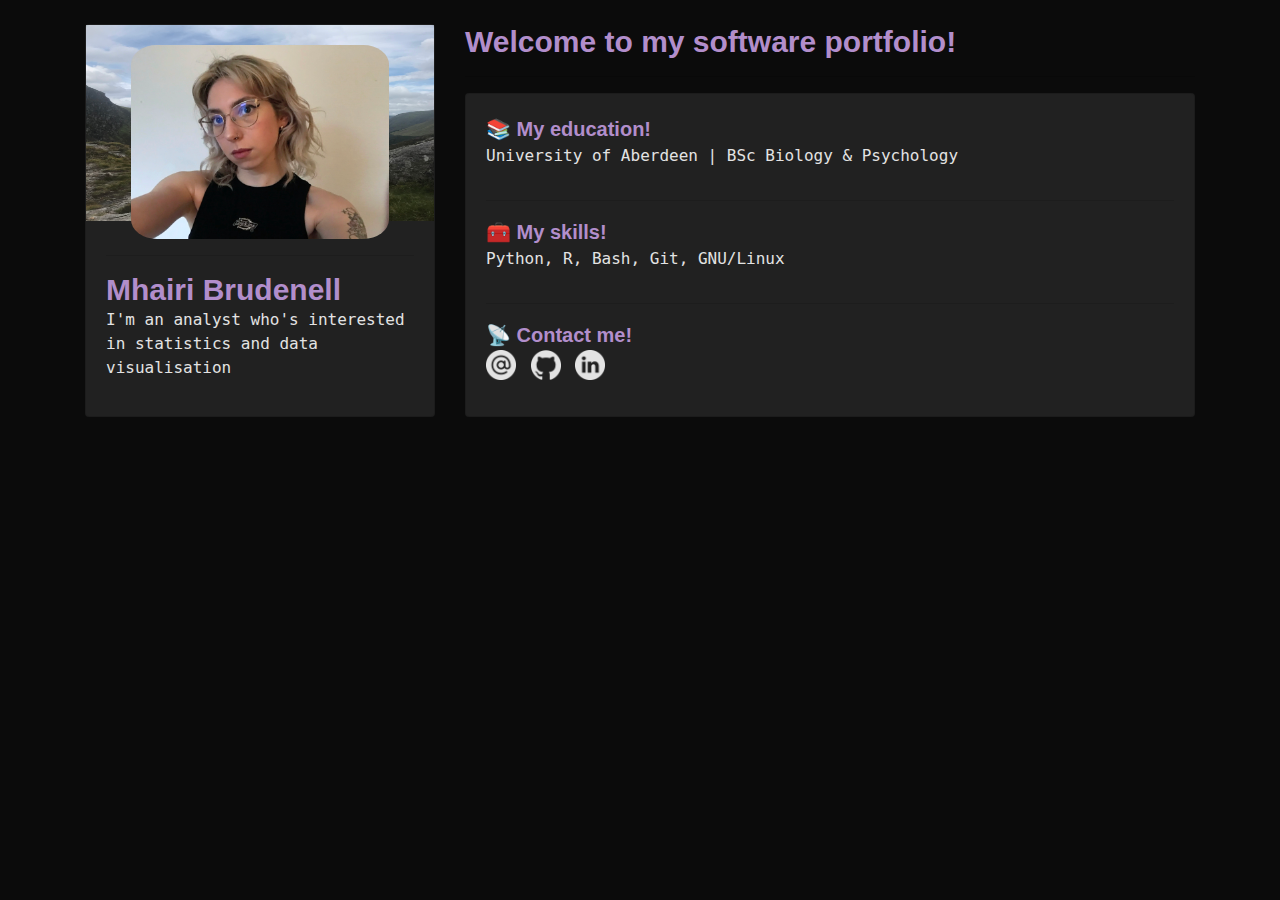
<file: index.html>
<!DOCTYPE html>
<html>

<head>
    <link href="main.css" rel="stylesheet" type="text/css">
    <link rel="stylesheet" href="https://cdn.jsdelivr.net/npm/bootstrap@4.4.1/dist/css/bootstrap.min.css" integrity="sha384-Vkoo8x4CGsO3+Hhxv8T/Q5PaXtkKtu6ug5TOeNV6gBiFeWPGFN9MuhOf23Q9Ifjh" crossorigin="anonymous">

    <style>
        body {
            font-family: monospace;
            font-weight: 500;
            color: #e3e3e3;
        }
    </style>

</head>

<body>
    <br>

    <div class="container">

        <div class="row">

            <!-- profile card -->
            <div class="col-md-4">
                <div class="card card-body" id="profile-wrapper">
                    <img id="profile-pic" src="images/profile_pic.jpg" class="img-fluid">
                    <hr>
                    <h4 class="monospace-bold"><b>Mhairi Brudenell</b></h4>
                    <p>I'm an analyst who's interested in statistics and data visualisation</p>
                </div>
            </div>

            <div class="col-md-8">
                <div class="row">
                    <div class="col-md-12">
                        <h4 class="monospace-bold"><b>Welcome to my software portfolio!</b></h4>
                        <hr>
                    </div>
                </div>
                
                <!-- about card -->
                <div class="card card-body">
                    <p class="monospace-semibold">📚 My education!</p>
                    <p>University of Aberdeen | BSc Biology & Psychology</p>
                    <hr>
                    <p class="monospace-semibold">🧰 My skills!</p>
                    <p>Python, R, Bash, Git, GNU/Linux</p>
                    <hr>
                    <p class="monospace-semibold">📡 Contact me!</p>
                    <ul class="social-links">
                        <li>
                            <a href="mailto:brudenell.m.s@proton.me">
                                <img class="social" src="images/email_icon.png" class="img-fluid">
                            </a>
                        </li>
                        <li>
                            <a href="https://github.com/mBrudenell">
                                <img class="social" src="images/github_icon.png" class="img-fluid">
                            </a>
                        </li>
                        <li>
                            <a href="https://www.linkedin.com/in/mhairi-brudenell/">
                                <img class="social" src="images/linkedin_icon.png" class="img-fluid">
                            </a>
                        </li>
                    </ul>
                </div>
                
            </div>

        </div>

        <br>

    </div>

</body>
</html>
</file>
<file: main.css>
body{
    background-color:#0b0b0b!important;
}

#profile-pic{
    height: 85%;
    width: 84%;
    border-radius: 10%;
    margin-left: auto;
    margin-right: auto;
}

.project {
    display: flex;
    align-items: center;
}

.project-icon {
    height: 200px;
    transition: transform 0.1s ease;
    margin-right: 10px;
}

.project-icon:hover {
    transform: translateY(-10px);
}

.project-description {
    margin-left: 10px;
    text-align: left;
}

.project-text {
    display: flex;
    flex-direction: column;
    justify-content: center;
    text-align: left;
}

.project-text p {
    margin: 0;
    padding: 0;
}

ul {
    padding: 0;
}

.social{
    margin-right: 5px;
    width: 30px;
    height: 30px;
    transition: transform 0.1s ease;
}

.social:hover {
    transform: scale(1.2);
}

.social-links ul, li{
    list-style-type: none;
    display: inline-block;
}

.social-links a:hover {
    text-decoration: none;
}

.monospace-bold {
    margin: 0;
    font-family:Arial, Helvetica, sans-serif;
    font-size: 30px;
    font-weight: 900;
    color: #b28ecb;
}

.monospace-semibold {
    margin: 0;
    font-family:Arial, Helvetica, sans-serif;
    font-size: 20px;
    font-weight: 700;
    color: #b28ecb;
}

.monospace-regular {
    margin: 0;
    font-family: Arial, Helvetica, sans-serif;
    font-size: 12px;
    font-weight: 300;
    color: #b28ecb;
}

p.indented {
    padding-left: 15px;
    text-align: justify;

}

#profile-wrapper {
    position: relative;
    background: url('images/cover_pic.jpg') no-repeat;
    background-size: 100% 50%;
    background-position: top;
    text-align: left;    .crop {
        width: 200px;
        height: 150px;
        overflow: hidden;
    }

    .crop img {
        width: 400px;
        height: 300px;
        margin: -75px 0 0 -100px;
    }
}

.card {
    background-color: #212121 !important;
}

bg-primary {
    background-color: #212121 !important;
}
</file>
